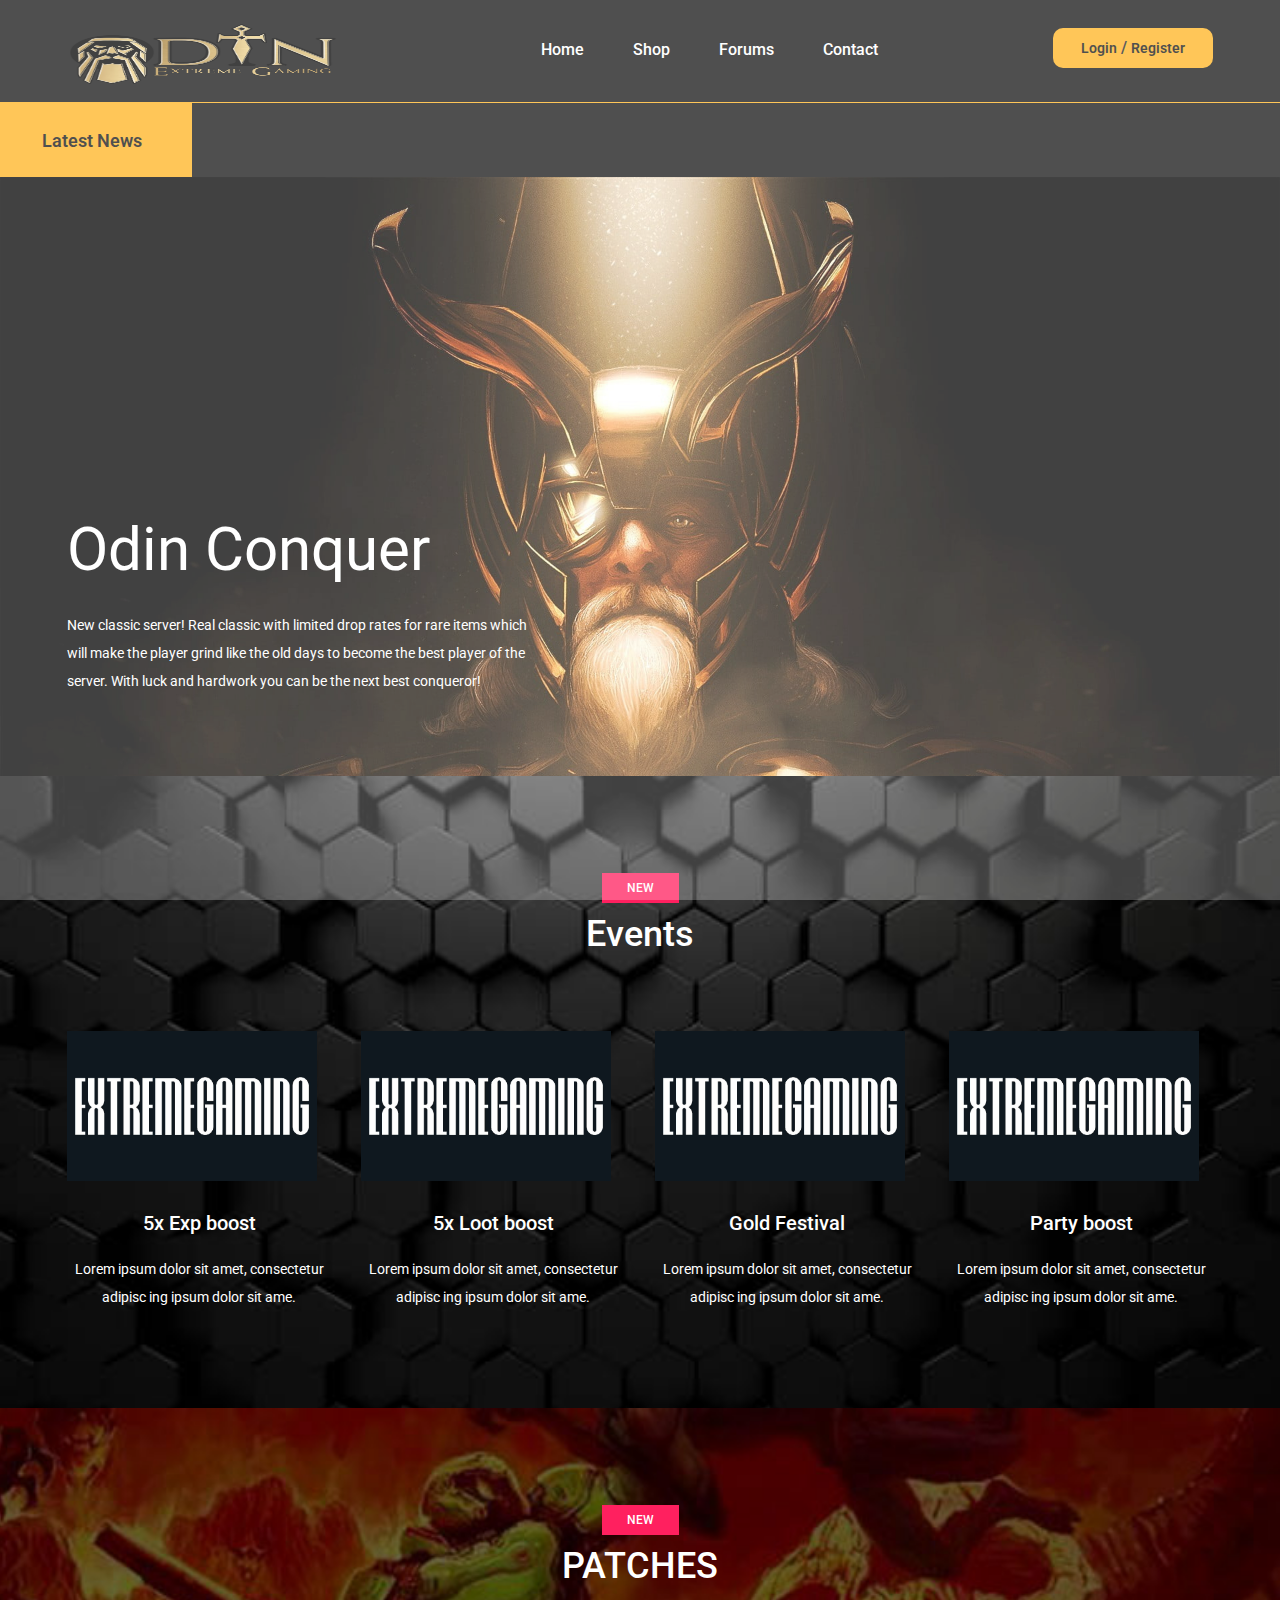
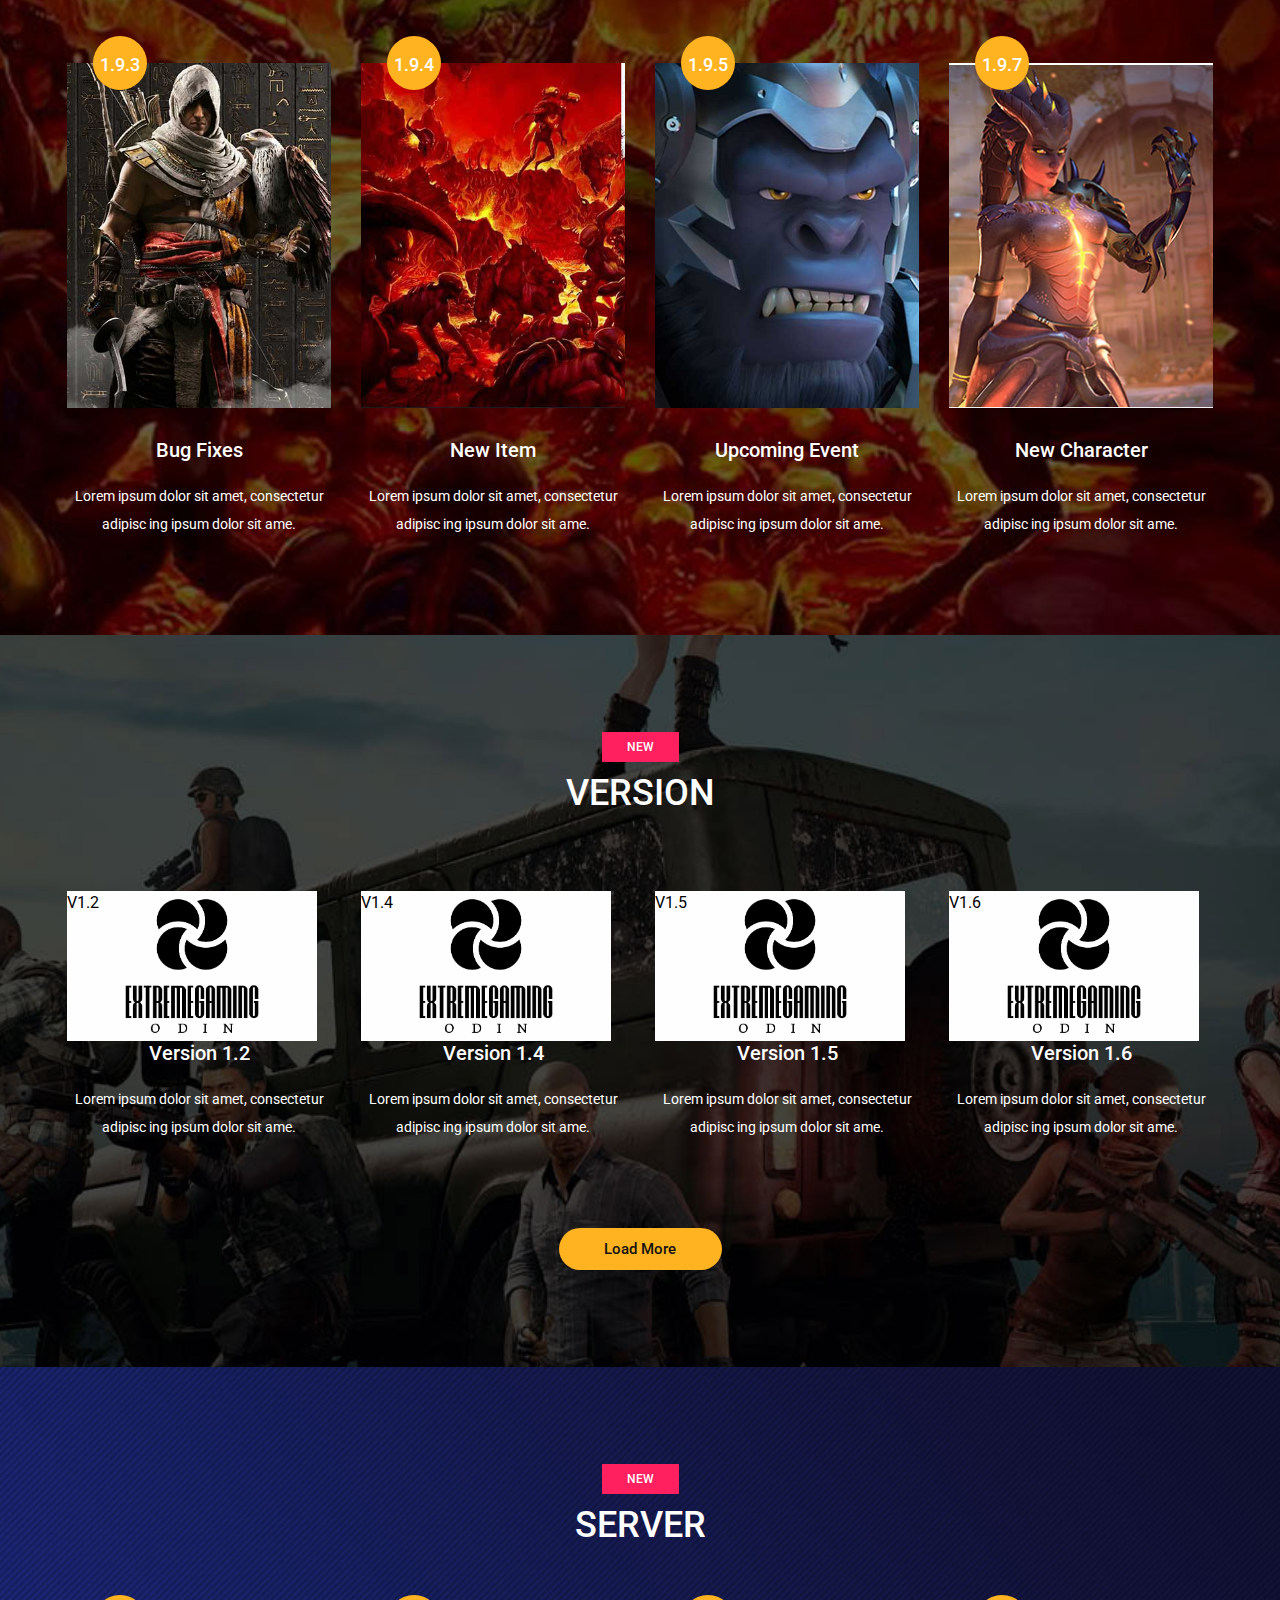
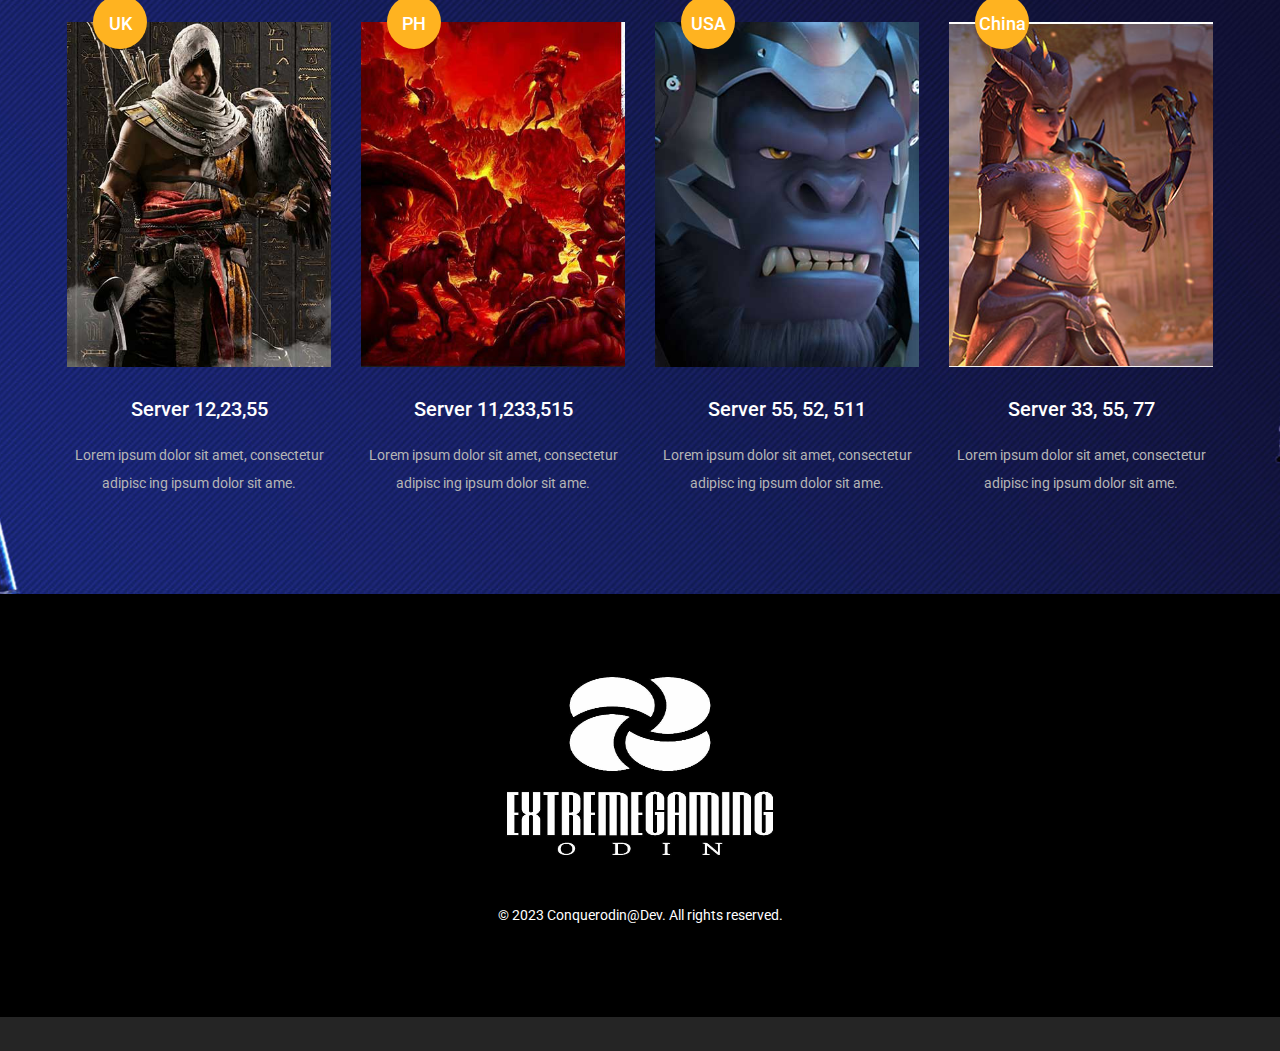
<file: game/index.html>
<!DOCTYPE html>
<html lang="zxx">
<head>
	<title>Preview</title>
	<meta charset="UTF-8">
	<meta name="viewport" content="width=device-width, initial-scale=1.0">
	<!-- Favicon -->   
	<link href="icon/1.jpg" rel="shortcut icon"/>

	<!-- Google Fonts -->
	<link href="https://fonts.googleapis.com/css?family=Roboto:400,400i,500,500i,700,700i" rel="stylesheet">

	<!-- Stylesheets -->
		<link rel="stylesheet" href="css/bootstrap.min.css"/>
	<link rel="stylesheet" href="css/font-awesome.min.css"/>
	<link rel="stylesheet" href="css/owl.carousel.css"/>
	<link rel="stylesheet" href="css/style.css"/>
	<link rel="stylesheet" href="css/animate.css"/>




	<!--[if lt IE 9]>
	  <script src="https://oss.maxcdn.com/html5shiv/3.7.2/html5shiv.min.js"></script>
	  <script src="https://oss.maxcdn.com/respond/1.4.2/respond.min.js"></script>
	<![endif]-->

</head>
<body>
	<!-- Page Preloder -->
	<div id="preloder">
		<div class="loader"></div>
	</div>

	<!-- Header section -->
	<header class="header-section">
		<div class="container">
			<!-- logo -->
			<a class="site-logo" href="">
				<img src="img/logo.png" alt="" width="272" height="60">
			</a>
			<div class="user-panel">
				<a href="#">Login</a>  /  <a href="#">Register</a>
			</div>
			<!-- responsive -->
			<div class="nav-switch">
				<i class="fa fa-bars"></i>
			</div>
			<!-- site menu -->
			<nav class="main-menu" style="">
				<ul>
					<li><a href="#">Home</a></li>
					<li><a href="shop.html">Shop</a></li>
					<li><a href="#">Forums</a></li>
					<li><a href="#">Contact</a></li>
				</ul>
			</nav>
		</div>
	</header>
	<!-- Header section end -->


	<!-- Latest news section -->
	<div class="latest-news-section">
		<div class="ln-title">	Latest News</div>
		<div class="news-ticker">
			<div class="news-ticker-contant">
				<div class="nt-item"><span class="strategy">new</span>sample patch </div>
				<div class="nt-item"><span class="strategy">version</span>1.12.1212 </div>
				<div class="nt-item"><span class="strategy">announcement</span>asa</div>
			</div>
		</div>
	</div>
	<!-- Latest news section end -->


	<!-- Page info section -->
	<section class="page-info-section set-bg" data-setbg="image/top_img.jpg">
		<div class="pi-content">
			<div class="container">
				<div class="row">
					<div class="col-xl-5 col-lg-6 text-white">
						<h2>Odin Conquer</h2>
						<p>New classic server! Real classic with limited drop rates for rare items which will make the player grind like the old days to become the best player of the server. 
										With luck and hardwork you can be the next best conqueror!</p>
					</div>
				</div>
			</div>
		</div>
	</section>
	<!-- Page info section -->

	<!-- Feature section -->
	<section class="feature-section spad set-bg " data-setbg="image/2nd.jpg" >
		<div class="container">
		<div class="section-title text-white">
				<div class="cata new">new</div>
				<h2>Events</h2>
			</div>
			<div class="row text-white">
				<div class="col-lg-3 col-md-6">
					<div class="review-item">
						<div class="review-cover set-bg" data-setbg="image/event/1.jpg" style="width: 250px; height: 150px;">
					
						</div>

						<div class="review-text">
							<h5>5x Exp boost</h5>
							<p>Lorem ipsum dolor sit amet, consectetur adipisc ing ipsum dolor sit ame.</p>
						</div>
					</div>
				</div>
				<div class="col-lg-3 col-md-6">
					<div class="review-item">
						<div class="review-cover set-bg" data-setbg="image/event/1.jpg" style="width: 250px; height: 150px;">
					
						</div>
						<div class="review-text">
							<h5>5x Loot boost</h5>
							<p>Lorem ipsum dolor sit amet, consectetur adipisc ing ipsum dolor sit ame.</p>
						</div>
					</div>
				</div>
				<div class="col-lg-3 col-md-6">
					<div class="review-item">
						<div class="review-cover set-bg" data-setbg="image/event/1.jpg" style="width: 250px; height: 150px;">
					
						</div>
						<div class="review-text">
							<h5>Gold Festival</h5>
							<p>Lorem ipsum dolor sit amet, consectetur adipisc ing ipsum dolor sit ame.</p>
						</div>
					</div>
				</div>
				<div class="col-lg-3 col-md-6">
					<div class="review-item">
						<div class="review-cover set-bg" data-setbg="image/event/1.jpg" style="width: 250px; height: 150px;">
					
						</div>
						<div class="review-text">
							<h5>Party boost</h5>
							<p>Lorem ipsum dolor sit amet, consectetur adipisc ing ipsum dolor sit ame.</p>
						</div>
					</div>
				</div>
			</div>
		</div>
	</section>
	<!-- Feature section end -->

	<!-- Review section -->
	<section class="review-section spad set-bg" data-setbg="img/page-top-bg/4.jpg">
		<div class="container text-white">
			<div class="section-title ">
				<div class="cata new">new</div>
				<h2>PATCHES</h2>
			</div>
			<div class="row text-white">
				<div class="col-lg-3 col-md-6">
					<div class="review-item">
						<div class="review-cover set-bg" data-setbg="image/patch/1.jpg">
							<div class="score yellow">1.9.3</div>
						</div>
						<div class="review-text">
							<h5>Bug Fixes</h5>
							<p>Lorem ipsum dolor sit amet, consectetur adipisc ing ipsum dolor sit ame.</p>
						</div>
					</div>
				</div>
				<div class="col-lg-3 col-md-6">
					<div class="review-item">
						<div class="review-cover set-bg" data-setbg="image/patch/2.jpg">
							<div class="score yellow">1.9.4</div>
						</div>
						<div class="review-text">
							<h5>New Item</h5>
							<p>Lorem ipsum dolor sit amet, consectetur adipisc ing ipsum dolor sit ame.</p>
						</div>
					</div>
				</div>
				<div class="col-lg-3 col-md-6">
					<div class="review-item">
						<div class="review-cover set-bg" data-setbg="image/patch/3.jpg">
							<div class="score yellow">1.9.5</div>
						</div>
						<div class="review-text">
							<h5>Upcoming Event</h5>
							<p>Lorem ipsum dolor sit amet, consectetur adipisc ing ipsum dolor sit ame.</p>
						</div>
					</div>
				</div>
				<div class="col-lg-3 col-md-6">
					<div class="review-item">
						<div class="review-cover set-bg" data-setbg="image/patch/5.jpg">
							<div class="score yellow">1.9.7</div>
						</div>
						<div class="review-text">
							<h5>New Character</h5>
							<p>Lorem ipsum dolor sit amet, consectetur adipisc ing ipsum dolor sit ame.</p>
						</div>
					</div>
				</div>
			</div>
		</div>
	</section>
	<!-- Review section end -->

	<!-- Page section -->
	<section class="page-section review-page spad set-bg" data-setbg="img/page-top-bg/1.jpg">
		<div class="container text-white">
		<div class="section-title">
				<div class="cata new">new</div>
				<h2>VERSION</h2>
			</div>
			<div class="row text-white">
				<div class="col-lg-3 col-md-6">
					<div class="review-item">
						<div class="review-cover1 set-bg" data-setbg="image/version/2.jpg">
							<div class="score yellow black">V1.2</div>
						</div>
						<div class="review-text">
							<h5>Version 1.2</h5>
							<p>Lorem ipsum dolor sit amet, consectetur adipisc ing ipsum dolor sit ame.</p>
						</div>
					</div>
				</div>
				<div class="col-lg-3 col-md-6">
					<div class="review-item">
						<div class="review-cover1 set-bg" data-setbg="image/version/2.jpg">
							<div class="score yellow black">V1.4</div>
						</div>
						<div class="review-text">
							<h5>Version 1.4</h5>
							<p>Lorem ipsum dolor sit amet, consectetur adipisc ing ipsum dolor sit ame.</p>
						</div>
					</div>
				</div>
				<div class="col-lg-3 col-md-6">
					<div class="review-item">
						<div class="review-cover1 set-bg" data-setbg="image/version/2.jpg">
							<div class="score yellow black">V1.5</div>
						</div>
						<div class="review-text">
							<h5>Version 1.5</h5>
							<p>Lorem ipsum dolor sit amet, consectetur adipisc ing ipsum dolor sit ame.</p>
						</div>
					</div>
				</div>
				<div class="col-lg-3 col-md-6">
					<div class="review-item">
						<div class="review-cover1 set-bg" data-setbg="image/version/2.jpg">
							<div class="score yellow black">V1.6</div>
						</div>
						<div class="review-text">
							<h5>Version 1.6</h5>
							<p>Lorem ipsum dolor sit amet, consectetur adipisc ing ipsum dolor sit ame.</p>
						</div>
					</div>
				</div>
			</div>
			<div class="text-center pt-4">
				<button class="site-btn btn-sm">Load More</button>
			</div>
		</div>
	</section>
	<!-- Page section end -->


	<!-- Review section -->
	<section class="review-section review-dark spad set-bg" data-setbg="img/review-bg-2.jpg">
		<div class="container">
			<div class="section-title text-white">
				<div class="cata new">new</div>
				<h2>SERVER</h2>
			</div>
			<div class="row text-white">
				<div class="col-lg-3 col-md-6">
					<div class="review-item">
						<div class="review-cover set-bg" data-setbg="image/patch/1.jpg">
							<div class="score yellow">UK</div>
						</div>
						<div class="review-text">
							<h5>Server 12,23,55</h5>
							<p>Lorem ipsum dolor sit amet, consectetur adipisc ing ipsum dolor sit ame.</p>
						</div>
					</div>
				</div>
				<div class="col-lg-3 col-md-6">
					<div class="review-item">
						<div class="review-cover set-bg" data-setbg="image/patch/2.jpg">
							<div class="score yellow">PH</div>
						</div>
						<div class="review-text">
							<h5>Server 11,233,515</h5>
							<p>Lorem ipsum dolor sit amet, consectetur adipisc ing ipsum dolor sit ame.</p>
						</div>
					</div>
				</div>
				<div class="col-lg-3 col-md-6">
					<div class="review-item">
						<div class="review-cover set-bg" data-setbg="image/patch/3.jpg">
							<div class="score yellow">USA</div>
						</div>
						<div class="review-text">
							<h5>Server 55, 52, 511</h5>
							<p>Lorem ipsum dolor sit amet, consectetur adipisc ing ipsum dolor sit ame.</p>
						</div>
					</div>
				</div>
				<div class="col-lg-3 col-md-6">
					<div class="review-item">
						<div class="review-cover set-bg" data-setbg="image/patch/5.jpg">
							<div class="score yellow">China</div>
						</div>
						<div class="review-text">
							<h5>Server 33, 55, 77</h5>
							<p>Lorem ipsum dolor sit amet, consectetur adipisc ing ipsum dolor sit ame.</p>
						</div>
					</div>
				</div>
			</div>
		</div>
	</section>
	<!-- Review section end -->


	<!-- Footer top section -->
	<center>
	<section class="footer-top-section" style="background: black">
		<div class="container">
			
			
					<div class="footer-logo text-white">
						<img src="image/footer.jpg" alt="" width="500px" height="200px">
						<p>© 2023 Conquerodin@Dev. All rights reserved.</p>
					</div>
				
		</div>
	</section>
	</center>
	<!-- Footer top section end -->

	  <div id="arrow-up-button" onclick="scrollToTop()" style="">
        <span>&#8593;</span>
    </div>
	<!-- Footer section -->
	<footer class="footer-section">
		<div class="container">
			
		</div>
	</footer>
	<!-- Footer section end -->


	<!--====== Javascripts & Jquery ======-->
	<script src="js/jquery-3.2.1.min.js"></script>
	<script src="js/bootstrap.min.js"></script>
	<script src="js/owl.carousel.min.js"></script>
	<script src="js/jquery.marquee.min.js"></script>
	<script src="js/main.js"></script>
    </body>
</html>
<script>
window.onscroll = function() {
    scrollFunction();
};

function scrollFunction() {
    const arrowUpButton = document.getElementById("arrow-up-button");
    if (document.body.scrollTop > 20 || document.documentElement.scrollTop > 20) {
        arrowUpButton.style.display = "block";
    } else {
        arrowUpButton.style.display = "none";
    }
}

function scrollToTop() {
    // Smooth scroll to the top of the page
    window.scrollTo({
        top: 0,
        behavior: "smooth"
    });
}


</script>
</file>
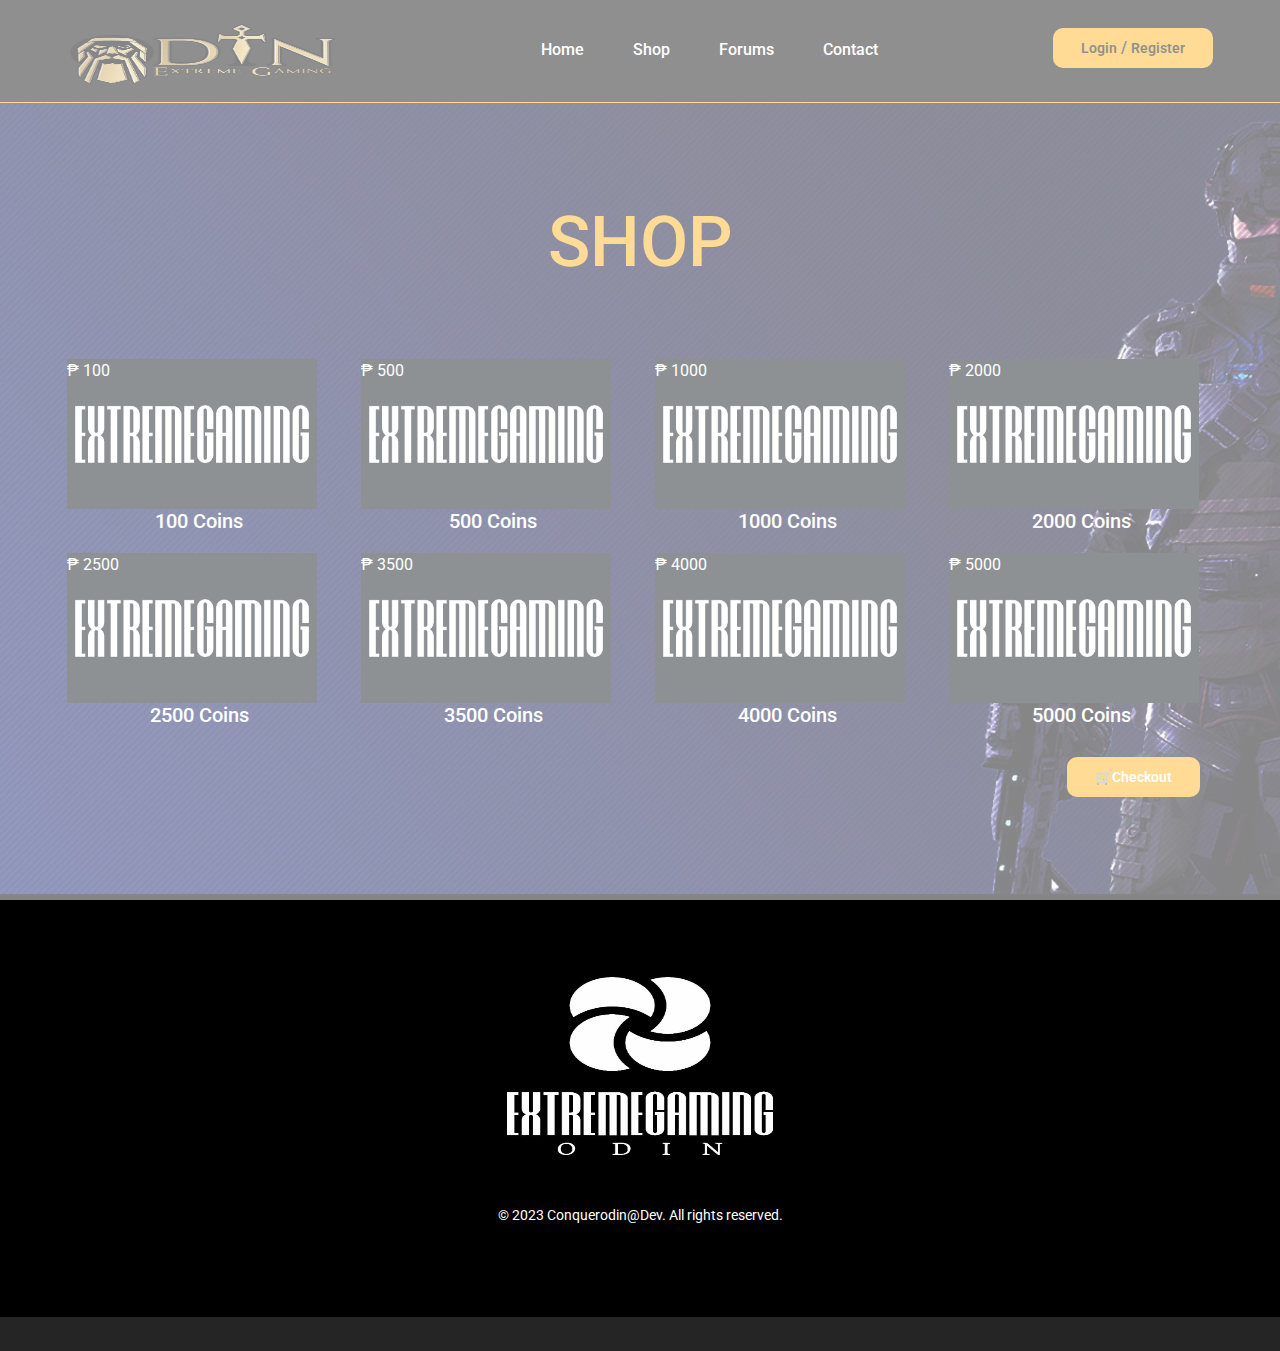
<file: game/shop.html>
<!DOCTYPE html>
<html lang="zxx">
<head>
	<title>Preview</title>
	<meta charset="UTF-8">
	<meta name="viewport" content="width=device-width, initial-scale=1.0">
	<!-- Favicon -->   
	<link href="icon/1.jpg" rel="shortcut icon"/>

	<!-- Google Fonts -->
	<link href="https://fonts.googleapis.com/css?family=Roboto:400,400i,500,500i,700,700i" rel="stylesheet">

	<!-- Stylesheets -->
		<link rel="stylesheet" href="css/bootstrap.min.css"/>
	<link rel="stylesheet" href="css/font-awesome.min.css"/>
	<link rel="stylesheet" href="css/owl.carousel.css"/>
	<link rel="stylesheet" href="css/style.css"/>
	<link rel="stylesheet" href="css/animate.css"/>




	<!--[if lt IE 9]>
	  <script src="https://oss.maxcdn.com/html5shiv/3.7.2/html5shiv.min.js"></script>
	  <script src="https://oss.maxcdn.com/respond/1.4.2/respond.min.js"></script>
	<![endif]-->

</head>
<body>
	<!-- Page Preloder -->
	<div id="preloder">
		<div class="loader"></div>
	</div>

	<!-- Header section -->
	<header class="header-section">
		<div class="container">
			<!-- logo -->
			<a class="site-logo" href="">
				<img src="img/logo.png" alt="" width="272" height="60">
			</a>
			<div class="user-panel">
				<a href="#">Login</a>  /  <a href="#">Register</a>
			</div>
			<!-- responsive -->
			<div class="nav-switch">
				<i class="fa fa-bars"></i>
			</div>
			<!-- site menu -->
			<nav class="main-menu" style="">
				<ul>
					<li><a href="index.html">Home</a></li>
					<li><a href="#">Shop</a></li>
					<li><a href="#">Forums</a></li>
					<li><a href="#">Contact</a></li>
				</ul>
			</nav>
		</div>
	</header>
	<!-- Header section end -->




	<!-- Review section -->
	<section class="review-section spad set-bg" data-setbg="img/review-bg-2.jpg">
		<div class="container text-white">
			<div class="section-title ">
			
				<h1 style="color:  #ffb320;">SHOP</h1>
			</div>
			<div class="row text-white">
				<div class="col-lg-3 col-md-6">
					<div class="review-item">
						<div class="review-cover1 set-bg" data-setbg="image/event/1.jpg" style="width: 250px; height: 150px;">
							<div class="score yellow">&#x20B1; 100</div>
						</div>
						<div class="review-text">
							<h5>100 Coins</h5>
							
						</div>
					</div>
				</div>
				<div class="col-lg-3 col-md-6">
					<div class="review-item">
						<div class="review-cover1 set-bg" data-setbg="image/event/1.jpg" style="width: 250px; height: 150px;">
							<div class="score yellow">&#x20B1; 500</div>
						</div>
						<div class="review-text">
							<h5>500 Coins</h5>
							
						</div>
					</div>
				</div>
				<div class="col-lg-3 col-md-6">
					<div class="review-item">
						<div class="review-cover1 set-bg" data-setbg="image/event/1.jpg" style="width: 250px; height: 150px;">
							<div class="score yellow">&#x20B1; 1000</div>
						</div>
						<div class="review-text">
							<h5>1000 Coins</h5>
							
						</div>
					</div>
				</div>
				<div class="col-lg-3 col-md-6">
					<div class="review-item">
						<div class="review-cover1 set-bg" data-setbg="image/event/1.jpg" style="width: 250px; height: 150px;">
							<div class="score yellow">&#x20B1; 2000</div>
						</div>
						<div class="review-text">
							<h5>2000 Coins</h5>
							
						</div>
					</div>
				</div>
			</div>
			<div class="row text-white">
				<div class="col-lg-3 col-md-6">
					<div class="review-item">
						<div class="review-cover1 set-bg" data-setbg="image/event/1.jpg" style="width: 250px; height: 150px;">
							<div class="score yellow">&#x20B1; 2500</div>
						</div>
						<div class="review-text">
							<h5>2500 Coins</h5>
							
						</div>
					</div>
				</div>
				<div class="col-lg-3 col-md-6">
					<div class="review-item">
						<div class="review-cover1 set-bg" data-setbg="image/event/1.jpg" style="width: 250px; height: 150px;">
							<div class="score yellow">&#x20B1; 3500</div>
						</div>
						<div class="review-text">
							<h5>3500 Coins</h5>
							
						</div>
					</div>
				</div>
				<div class="col-lg-3 col-md-6">
					<div class="review-item">
						<div class="review-cover1 set-bg" data-setbg="image/event/1.jpg" style="width: 250px; height: 150px;">
							<div class="score yellow">&#x20B1; 4000</div>
						</div>
						<div class="review-text">
							<h5>4000 Coins</h5>
							
						</div>
					</div>
				</div>
				<div class="col-lg-3 col-md-6">
					<div class="review-item">
						<div class="review-cover1 set-bg" data-setbg="image/event/1.jpg" style="width: 250px; height: 150px;">
							<div class="score yellow">&#x20B1; 5000</div>
						</div>
						<div class="review-text">
							<h5>5000 Coins</h5>
							
						</div>
					</div>
				</div>
			</div>
			<!-- Payment -->
			<div class="row text-white">
			<div class="col-lg-12 col-md-7">
				<div class="user-panel" style="margin-right: 13px">
				<a  id="Checkoutbtn"><span class="cart-icon">🛒</span>Checkout</a>
			</div>
			</div>
			</div>
		</div>
	</section>
	<!-- Review section end -->
 <!-- Modal -->
    <div class="modal" id="Checkout">
        <div class="modal-dialog">
            <div class="modal-content">
                <div class="modal-header">
                    <h4 class="modal-title">Checkout</h4>
                    <button type="button" class="close" data-dismiss="modal">&times;</button>
                </div>
                <div class="modal-body" style="text-align: center;"><center>
				<section class="review-section spad set-bg">
    <div class="container text-black">
	<div class="row mb-4">
	<div class="col-lg col-md-6">
	<h4> Select Payment method</h4>
	</div>
	</div>
        <div class="row text-black">
            <div class="col-lg col-md-6">
                <div class="review-item">
                   <img src="image/payment/gcash.png" alt="" style="width: 500px; height: 50%;">
                    <div class="review-text">
                        <h5>Gcash</h5>
                    </div>
                </div>
            </div>
            <div class="col-lg col-md-6">
                <div class="review-item">
                    <img src="image/payment/paypal.png" alt="" style="width: 500px; height: 50%;">

                    <div class="review-text">
                        <h5>Paypal</h5>
                    </div>
                </div>
            </div>
        </div>
    </div>
</section>
</center>
                </div>
                <div class="modal-footer">
                    <button type="button" class="Checkoutbtn" data-dismiss="modal">Close</button>
                </div>
            </div>
        </div>
    </div>


	<!-- Footer top section -->
	<center>
	<section class="footer-top-section" style="background: black">
		<div class="container">
			
			
					<div class="footer-logo text-white">
						<img src="image/footer.jpg" alt="" width="500px" height="200px">
						<p>© 2023 Conquerodin@Dev. All rights reserved.</p>
					</div>
				
		</div>
	</section>
	</center>
	<!-- Footer top section end -->

	  <div id="arrow-up-button" onclick="scrollToTop()" style="">
        <span>&#8593;</span>
    </div>
	<!-- Footer section -->
	<footer class="footer-section">
		<div class="container">
			
		</div>
	</footer>
	<!-- Footer section end -->


	<!--====== Javascripts & Jquery ======-->
	<script src="js/jquery-3.2.1.min.js"></script>
	<script src="js/bootstrap.min.js"></script>
	<script src="js/owl.carousel.min.js"></script>
	<script src="js/jquery.marquee.min.js"></script>
	<script src="js/main.js"></script>
    </body>
</html>
 <script>
        // Open the modal when the checkout link is clicked
        const checkoutLink = document.getElementById('Checkoutbtn');
        checkoutLink.addEventListener('click', function() {
            $('#Checkout').modal('show');
        });
    </script>
<script>
window.onscroll = function() {
    scrollFunction();
};

function scrollFunction() {
    const arrowUpButton = document.getElementById("arrow-up-button");
    if (document.body.scrollTop > 20 || document.documentElement.scrollTop > 20) {
        arrowUpButton.style.display = "block";
    } else {
        arrowUpButton.style.display = "none";
    }
}

function scrollToTop() {
    // Smooth scroll to the top of the page
    window.scrollTo({
        top: 0,
        behavior: "smooth"
    });
}


</script>
</file>
<file: game/css/style.css>
/* =================================
------------------------------------
  Game Warrior Template
  Version: 1.0
 ------------------------------------ 
 ====================================*/

/*---------------------------*/
/* Template default CSS
/*---------------------------*/

html,
body {
	height: 100%;
	font-family: 'Roboto', sans-serif;
	-webkit-font-smoothing: antialiased;
	font-smoothing: antialiased;
}

h1,
h2,
h3,
h4,
h5,
h6 {
	margin: 0;
	font-weight: 500;
	color: #131313;
}

h1 {
	font-size: 70px;
}

h2 {
	font-size: 36px;
}

h3 {
	font-size: 30px;
}

h4 {
	font-size: 24px;
}

h5 {
	font-size: 20px;
}

h6 {
	font-size: 16px;
}

p {
	font-size: 14px;
	color: #878787;
	line-height: 2;
}

img {
	max-width: 100%;
}

input:focus,
select:focus,
button:focus,
textarea:focus {
	outline: none;
}

a:hover,
a:focus {
	text-decoration: none;
	outline: none;
}

ul,
ol {
	padding: 0;
	margin: 0;
}

/*---------------------
  Helper CSS
-----------------------*/
.black{
	color: black !important;
}
.section-title {
	text-align: center;
	margin-bottom: 75px;
}

.section-title h2 {
	padding-top: 10px;
	font-size: 36px;
}

.set-bg {
	background-repeat: no-repeat;
	background-size: cover;
	background-position: top center;
}

.spad {
	padding-top: 97px;
	padding-bottom: 97px;
}

.text-white h1,
.text-white h2,
.text-white h3,
.text-white h4,
.text-white h5,
.text-white h6,
.text-white p,
.text-white span,
.text-white li,
.text-white a {
	color: #fff;
}

.rating i {
	color: #fbb710;
}

.rating .is-fade {
	color: #e0e3e4;
}

/*---------------------
  Commom elements
-----------------------*/

/* buttons */
.site-btn {
	display: inline-block;
	text-align: center;
	font-size: 15px;
	color: #131313;
	padding: 16px 30px;
	min-width: 153px;
	border-radius: 50px;
	font-weight: 500;
	border: none;
	background: #ffb320;
	cursor: pointer;
}

.site-btn.btn-sm {
	padding: 10px 30px;
	min-width: 163px;
}

.site-btn:hover {
	color: #131313;
}

.cata {
	display: inline-block;
	text-transform: uppercase;
	font-size: 12px;
	font-weight: 500;
	color: #fff;
	padding: 6px 25px;
}

.cata.new {
	background: #ff205f;
}

.cata.strategy {
	background: #4eae60;
}

.cata.racing {
	background: #694eae;
}

.cata.adventure {
	background: #40abf5;
}

/* Preloder */
#preloder {
	position: fixed;
	width: 100%;
	height: 100%;
	top: 0;
	left: 0;
	z-index: 999999;
	background: #fff;
}

.loader {
	width: 40px;
	height: 40px;
	position: absolute;
	top: 50%;
	left: 50%;
	margin-top: -13px;
	margin-left: -13px;
	border-radius: 60px;
	animation: loader 0.8s linear infinite;
	-webkit-animation: loader 0.8s linear infinite;
}

@keyframes loader {
	0% {
		-webkit-transform: rotate(0deg);
		transform: rotate(0deg);
		border: 4px solid #f44336;
		border-left-color: transparent;
	}
	50% {
		-webkit-transform: rotate(180deg);
		transform: rotate(180deg);
		border: 4px solid #673ab7;
		border-left-color: transparent;
	}
	100% {
		-webkit-transform: rotate(360deg);
		transform: rotate(360deg);
		border: 4px solid #f44336;
		border-left-color: transparent;
	}
}

@-webkit-keyframes loader {
	0% {
		-webkit-transform: rotate(0deg);
		border: 4px solid #f44336;
		border-left-color: transparent;
	}
	50% {
		-webkit-transform: rotate(180deg);
		border: 4px solid #673ab7;
		border-left-color: transparent;
	}
	100% {
		-webkit-transform: rotate(360deg);
		border: 4px solid #f44336;
		border-left-color: transparent;
	}
}

/*------------------
  Header section
---------------------*/

.header-section {
	background: #131313;
	clear: both;
	overflow: hidden;
	padding: 18px 0;
	border-bottom: 1px solid #ffb320;
}

.site-logo {
	display: inline-block;
	float: left;
	padding-top: 6px;
}

.user-panel {
	float: right;
	font-weight: 600;
	margin-top: 10px;
	background: #ffb320;
	padding: 8px 28px;
	border-radius: 10px;
}
.Checkoutbtn{
	background: #ffb320;
	color: black;
}
.user-panel a {
	font-size: 14px;
	color: #131313;
}

.main-menu {
	float: right;
	margin-right: 170px;
	margin-top: 10px;
}

.main-menu ul {
	list-style: none;
}

.main-menu ul li {
	display: inline;
}

.main-menu ul li a {
	display: inline-block;
	font-size: 16px;
	color: #fff;
	margin-left: 35px;
	font-weight: 500;
	padding: 10px 5px;
}

.main-menu ul li a:hover {
	color: #ffb320;
}

.header-btn {
	float: right;
	margin-right: 0;
}

.nav-switch {
	display: none;
}



/*---------------------
  Latest News section
-----------------------*/

.latest-news-section {
	overflow: hidden;
	display: block;
	clear: both;
	background: #131313;
	padding: 24px 0;
	position: relative;
}

.ln-title {
	position: absolute;
	height: 100%;
	width: 15%;
	left: 0;
	top: 0;
	text-align: right;
	padding-top: 24px;
	padding-right: 50px;
	font-size: 18px;
	font-weight: 600;
	color: #131313;
	background: #ffb320;
	z-index: 1;
}

.news-ticker {
	width: auto;
	float: right;
	overflow: hidden;
	display: inline-block;
}

.news-ticker-contant .nt-item {
	margin-right: 35px;
	color: #fff;
	display: inline-block;
}

.news-ticker-contant .nt-item span {
	margin-right: 10px;
	display: inline-block;
	text-transform: uppercase;
	font-size: 12px;
	font-weight: 500;
	color: #fff;
	padding: 4px 15px;
}

.news-ticker-contant .nt-item span.new {
	background: #ff205f;
}

.news-ticker-contant .nt-item span.strategy {
	background: #4eae60;
}

.news-ticker-contant .nt-item span.racing {
	background: #694eae;
}

/*------------------
  Feature Section
---------------------*/

.feature-item {
	height: 415px;
	position: relative;
}

.feature-item:after {
	position: absolute;
	content: "";
	width: 100%;
	height: 100%;
	left: 0;
	top: 0;
	background: #000;
	opacity: .65;
}

.feature-item .cata {
	position: relative;
	margin-top: 28px;
	margin-left: 29px;
	z-index: 3;
}

.feature-item .fi-content {
	position: absolute;
	width: 100%;
	left: 0;
	bottom: 0;
	padding: 0 26px 24px;
	z-index: 2;
}

.feature-item .fi-content h5 {
	margin-bottom: 18px;
}

.feature-item .fi-content .fi-comment {
	font-size: 12px;
	opacity: .54;
}



/*----------------------
  Review Section
------------------------*/

.review-section {
	background-position: right top;
}

.review-item .review-cover {
	position: relative;
	margin-bottom: 30px;
	height: 345px;
}
.review-cover1{
	width: 250px !important; height: 150px !important;
}
.review-item .review-cover .score {
	position: absolute;
	width: 54px;
	height: 54px;
	top: -27px;
	left: 26px;
	padding-top: 15px;
	font-size: 18px;
	font-weight: 500;
	color: #fff;
	text-align: center;
	border-radius: 50%;
	z-index: 1;
}

.review-item .review-cover .score.yellow {
	background: #ffb320;
}

.review-item .review-cover .score.purple {
	background: #694eae;
}

.review-item .review-cover .score.pink {
	background: #ff20ae;
}

.review-item .review-cover .score.green {
	background: #4eae60;
}

.review-item .review-text {
	text-align: center;
}

.review-item .review-text h5 {
	margin-bottom: 20px;
}

.review-item .review-text p {
	margin-bottom: 0;
}

.review-item .rating {
	margin-bottom: 20px;
}

.review-item .rating i {
	font-size: 12px;
}

/*----------------------
  Footer top Section
------------------------*/

.footer-top-section {
	background-image: url("../img/pattern.png");
	background-repeat: repeat;
	padding: 72px 0;
}

.footer-top-section .container {
	position: relative;
}

.footer-top-bg {
	position: absolute;
	left: -30px;
	bottom: -85px;
	z-index: 2;
}

.footer-logo img {
	margin-bottom: 35px;
}

.footer-widget {
	padding: 40px 30px 7px;
	background: #252525;
	border: 1px solid #4a4a4a;
}

.footer-widget .fw-title {
	color: #fff;
	margin-bottom: 40px;
}

.latest-blog .lb-item {
	margin-bottom: 23px;
	overflow: hidden;
}

.latest-blog .lb-item .lb-thumb {
	width: 97px;
	height: 97px;
	float: left;
}

.latest-blog .lb-item .lb-content {
	padding-left: 110px;
}

.latest-blog .lb-item .lb-content .lb-date {
	font-size: 12px;
	color: #ffb320;
	margin-bottom: 8px;
}

.latest-blog .lb-item .lb-content p {
	font-size: 12px;
	margin-bottom: 5px;
	color: #d3d3d3;
}

.latest-blog .lb-item .lb-content .lb-author {
	font-size: 12px;
	color: #d3d3d3;
	opacity: 0.45;
}

.top-comment {
	overflow: hidden;
}

.top-comment .tc-item {
	margin-bottom: 23px;
	overflow: hidden;
}

.top-comment .tc-item .tc-thumb {
	width: 63px;
	height: 63px;
	border-radius: 50%;
	float: left;
}

.top-comment .tc-item .tc-content {
	padding-left: 100px;
}

.top-comment .tc-item .tc-content p {
	font-size: 12px;
	color: #d3d3d3;
	margin-bottom: 5px;
}

.top-comment .tc-item .tc-content p a {
	color: #ff205f;
}

.top-comment .tc-item .tc-content p span {
	color: #7a7a7a;
}

.top-comment .tc-item .tc-content .tc-date {
	font-size: 12px;
	color: #ffb320;
}

/*----------------------
  Footer Section
------------------------*/

.footer-section {
	padding: 18px 0 16px;
	overflow: hidden;
	background: #252525;
}

.footer-menu {
	list-style: none;
	float: right;
}

.footer-menu li {
	display: inline;
}

.footer-menu li a {
	display: inline-block;
	font-size: 14px;
	font-weight: 500;
	color: #aeaeae;
	margin-left: 30px;
}

.copyright {
	float: left;
	margin-bottom: 0;
	font-weight: 500;
	color: #aeaeae;
}

/*------------------
  Other Pages
--------------------
====================*/

.page-info-section {
	height: 599px;
	position: relative;
}

.page-info-section .pi-content {
	position: absolute;
	width: 100%;
	bottom: 65px;
	left: 0;
	z-index: 2;
}

.page-info-section .pi-content h2 {
	font-size: 60px;
	margin-bottom: 25px;
	font-weight: 400;
}

.site-pagination {
	padding-top: 50px;
}

.site-pagination a,
.site-pagination span {
	width: 33px;
	height: 33px;
	font-size: 14px;
	font-weight: 500;
	padding-top: 7px;
	text-align: center;
	display: inline-block;
	border-radius: 50%;
	color: #131313;
	margin-right: 10px;
}

.site-pagination .active {
	background: #ffb320;
}

.site-pagination.sp-style-2 a,
.site-pagination.sp-style-2 span {
	background: #e5e5e5;
}

.site-pagination.sp-style-2 .active {
	background: #ffb320;
}

.widget-item {
	margin-bottom: 73px;
}

.widget-item:last-child {
	margin-bottom: 0;
}

.widget-item .widget-title {
	margin-bottom: 40px;
}

.widget-item .latest-blog .lb-item .lb-content p,
.widget-item .top-comment .tc-item .tc-content p {
	color: #131313;
}

.widget-item .latest-blog .lb-item .lb-content .lb-author {
	color: #737373;
}

.widget-item .top-comment .tc-item .tc-content {
	padding-right: 20px;
}

.widget-item .review-item {
	background: #eff2f5;
}

.widget-item .review-item .review-text {
	padding: 0 35px 20px;
}

.search-widget {
	position: relative;
}

.search-widget input {
	width: 100%;
	height: 41px;
	border: 1px solid #d6dee7;
	padding-left: 22px;
	padding-right: 45px;
	font-size: 12px;
}

.search-widget button {
	position: absolute;
	right: 0;
	top: 0;
	height: 100%;
	background: none;
	border: none;
	padding-right: 15px;
	color: #878787;
	cursor: pointer;
}

/*-----------------
  Categories page
--------------------*/

.recent-game-page .recent-game-item {
	margin-bottom: 42px;
}

/*-----------------
  Single blog page
--------------------*/

.single-blog-page .blog-thumb {
	height: 424px;
	padding-top: 24px;
	padding-left: 29px;
	margin-bottom: 40px;
	position: relative;
}

.single-blog-page .blog-thumb .rgi-extra {
	position: absolute;
	right: 0;
	bottom: 0;
	width: 70px;
}

.single-blog-page .blog-thumb .rgi-extra .rgi-star,
.single-blog-page .blog-thumb .rgi-extra .rgi-heart {
	height: 35px;
	width: 35px;
	float: left;
	display: block;
	padding: 6px 8px 0;
}

.single-blog-page .blog-thumb .rgi-extra .rgi-star {
	background: #ffb320;
}

.single-blog-page .blog-thumb .rgi-extra .rgi-heart {
	background: #ff205f;
}

.single-blog-page .blog-content h3 {
	margin-bottom: 10px;
}

.single-blog-page .blog-content .meta-comment {
	display: block;
	font-size: 12px;
	color: #737373;
	margin-bottom: 25px;
}

.single-blog-page .blog-content p {
	margin-bottom: 25px;
}

.comment-warp {
	padding-top: 50px;
}

.comment-title {
	margin-bottom: 45px;
}

.comment-list {
	list-style: none;
}

.comment-list li {
	margin-bottom: 40px;
	overflow: hidden;
}

.comment-list .comment .comment-avator {
	width: 63px;
	height: 63px;
	border-radius: 50%;
	float: left;
}

.comment-list .comment .comment-content {
	padding-left: 100px;
}

.comment-list .comment .comment-content h5 {
	font-size: 12px;
	color: #131313;
	font-weight: 400;
	margin-bottom: 10px;
}

.comment-list .comment .comment-content h5 span {
	color: #ffb320;
	padding-left: 18px;
}

.comment-list .comment .comment-content p {
	font-size: 12px;
	margin-bottom: 5px;
}

.comment-list .comment .comment-content .reply {
	font-size: 12px;
	color: #ff1d55;
}

.comment-form-warp {
	padding-top: 30px;
}

.comment-form input[type=text],
.comment-form input[type=email],
.comment-form textarea {
	width: 100%;
	height: 41px;
	border: 1px solid #d6dee7;
	padding-left: 22px;
	padding-right: 45px;
	font-size: 12px;
	margin-bottom: 24px;
}

.comment-form textarea {
	height: 243px;
	padding-top: 15px;
	padding-bottom: 15px;
	margin-bottom: 38px;
}

/*-----------------
  Review page
--------------------*/

.review-page .review-item {
	margin-bottom: 63px;
}

.review-page .review-item .review-text h4 {
	margin-bottom: 10px;
}

.review-dark .review-item .review-text p {
	color: #b5b5b5;
}

.review-section.review-dark {
	background-position: center top;
}

/*-----------------
  Community page
--------------------*/

.community-page .site-pagination {
	padding-top: 62px;
}

.community-warp {
	max-width: 1367px;
	margin: 0 auto;
	background: rgba(0, 0, 0, 0.28);
}

.community-post-list {
	list-style: none;
}

.community-post-list li {
	padding: 33px 55px 65px;
	margin-bottom: 21px;
	overflow: hidden;
	border: 1px solid #878787;
	background: #1f2225;
}

.community-post-list .community-post .author-avator {
	width: 63px;
	height: 63px;
	border-radius: 50%;
	float: left;
}

.community-post-list .community-post .post-content {
	padding-left: 100px;
}

.community-post-list .community-post .post-content h5 {
	font-size: 16px;
	color: #ff205f;
	font-weight: 400;
	margin-bottom: 10px;
}

.community-post-list .community-post .post-content h5 span {
	color: #7a7a7a;
	padding-left: 18px;
}

.community-post-list .community-post .post-content p {
	color: #fff;
	margin-bottom: 5px;
}

.community-post-list .community-post .post-content .post-date {
	font-size: 12px;
	color: #ffb320;
	margin-bottom: 18px;
}

.community-post-list .attachment-file {
	padding-top: 60px;
	max-width: 435px;
}

.community-top-title {
	margin-bottom: 50px;
}

.community-filter {
	margin-bottom: 80px;
}

.community-filter label {
	font-size: 18px;
	color: #1f2225;
	font-weight: 500;
	padding-right: 10px;
}

.community-filter select {
	width: 201px;
	height: 42px;
	font-size: 14px;
	padding: 0 18px;
	color: #1f2225;
	font-weight: 500;
}

/*-----------------
  Contact page
--------------------*/

.map {
	height: 515px;
	background: #ddd;
	margin-bottom: 90px;
}

.contact-info-list {
	padding-top: 55px;
	padding-bottom: 20px;
	list-style: none;
}

.contact-info-list li {
	margin-bottom: 30px;
}

.contact-info-list .cf-left {
	width: 95px;
	float: left;
	font-size: 16px;
	font-weight: 700;
	color: #ffb320;
}

.contact-info-list .cf-right {
	color: #878787;
	font-size: 15px;
	padding-left: 100px;
}

.social-links a {
	color: #474747;
	font-size: 16px;
	margin-left: 10px;
	margin-right: 20px;
}

/*------------------
  Responsive
---------------------*/

@media (min-width: 1200px) {
	.container {
		max-width: 1176px;
	}
}

/* Medium screen : 992px. */

@media only screen and (min-width: 992px) and (max-width: 1199px) {
	.main-menu {
		margin-right: 90px;
	}
	.hero-slider .owl-dots {
		max-width: 930px;
	}
	.review-section {
		background-position: right 10% top;
	}
	.review-item .review-cover {
		height: 280px;
	}
	.latest-blog .lb-item .lb-thumb {
		width: 55px;
		height: 55px;
	}
	.latest-blog .lb-item .lb-content {
		padding-left: 67px;
	}
	.top-comment .tc-item .tc-content {
		padding-left: 95px;
	}
	.footer-top-bg {
		max-width: 370px;
	}
	.page-info-section .pi-content h2 {
		font-size: 50px;
	}
}

/* Tablet :768px. */

@media only screen and (min-width: 768px) and (max-width: 991px) {
	.site-logo {
		max-width: 130px;
	}
	.main-menu {
		margin-right: 25px;
	}
	.main-menu ul li a {
		margin-left: 15px;
	}
	.user-panel {
		padding: 8px 15px;
	}
	.hero-slider .hs-text h2 {
		font-size: 50px;
	}
	.hero-slider .owl-dots {
		max-width: 690px;
	}
	.recent-game-item {
		margin-bottom: 42px;
	}
	.tournament-item .ti-thumb {
		width: 100%;
		height: 230px;
		float: none;
	}
	.tournament-item .ti-text {
		padding-left: 0;
		padding-top: 20px;
	}
	.review-section {
		background-position: left top;
	}
	.review-item {
		margin-bottom: 63px;
	}
	.footer-logo {
		margin-bottom: 50px;
	}
	.latest-blog .lb-item .lb-thumb {
		width: 80px;
		height: 80px;
	}
	.latest-blog .lb-item .lb-content {
		padding-left: 95px;
	}
	.footer-top-bg {
		display: none;
	}
}

/* Large Mobile :480px. */
#arrow-up-button {
    display: none;
    position: fixed;
    bottom: 20px;
    right: 20px;
    width: 60px;
    height: 60px;
	font-weight: 600;
    background-color: #ffb320;
    color: black;
    font-size: 24px;
    text-align: center;
    line-height: 60px;
    cursor: pointer;
    border-radius: 50%;
    box-shadow: 0 2px 4px rgba(0, 0, 0, 0.3);
}

#arrow-up-button:hover {
    opacity: 90%;
}
@media only screen and (max-width: 767px) {
	.header-section {
		overflow: visible;
		padding: 23px 0;
	}
	.header-section .container {
		position: relative;
	}
	.site-logo {
		float: none;
		padding-top: 0;
	}
	.main-menu {
		display: none;
		position: absolute;
		top: calc(100% + 24px);
		left: 0;
		width: 100%;
		background: #ffffff;
		z-index: 999;
	}
	.main-menu ul li {
		display: block;
		border-bottom: 1px solid #ececec;
	}
	.main-menu ul li a {
		margin-left: 0;
		color: #131313;
		padding: 13px 26px;
	}
	.nav-switch {
		color: #fff;
		display: block;
		float: right;
		cursor: pointer;
		font-size: 25px;
	}
	.user-panel {
		display: none;
	}
	.hero-slider .hs-item {
		height: 700px;
	}
	.hero-slider .hs-text h2 {
		font-size: 36px;
	}
	.hero-slider .owl-dots {
		max-width: 510px;
	}
	.ln-title {
		padding-right: 10px;
	}
	.feature-item {
		margin-bottom: 30px;
	}
	.recent-game-item {
		margin-bottom: 42px;
	}
	.review-section {
		background-position: left top;
	}
	.review-item {
		margin-bottom: 63px;
	}
	.footer-logo {
		margin-bottom: 50px;
	}
	.footer-top-bg {
		display: none;
	}
	.footer-section {
		padding: 30px 0 20px;
		text-align: center;
	}
	.footer-menu li:first-child a {
		margin-left: 0;
	}
	.footer-menu,
	.copyright {
		float: none;
	}
	.copyright {
		padding-top: 15px;
	}
	.community-post-list li {
		padding: 30px 25px 30px;
	}
	.page-info-section .pi-content h2 {
		font-size: 50px;
	}
}

/* Medium Mobile :480px. */

@media only screen and (max-width: 576px) {
	.hero-slider .owl-dots {
		padding: 0 15px;
	}
	.feature-section {
		padding-left: 15px;
		padding-right: 15px;
	}
	.community-post-list .community-post .author-avator {
		float: none;
	}
	.community-post-list .community-post .post-content {
		padding-left: 0;
		padding-top: 30px;
	}
}

/* Small Mobile :320px. */

@media only screen and (max-width: 479px) {
	.hero-slider .hs-item {
		height: auto;
		padding: 150px 0;
	}
	.ln-title {
		display: none;
	}
	.news-ticker {
		width: 100%;
	}
	.tournament-item .ti-thumb {
		width: 100%;
		height: 230px;
		float: none;
	}
	.tournament-item .ti-text {
		padding-left: 0;
		padding-top: 20px;
	}
	.latest-blog .lb-item .lb-thumb {
		width: 55px;
		height: 55px;
	}
	.latest-blog .lb-item .lb-content {
		padding-left: 67px;
	}
	.top-comment .tc-item .tc-content {
		padding-left: 85px;
	}
	.site-btn {
		padding: 11px 30px;
		min-width: 145px;
	}
	.comment-list .comment .comment-avator {
		float: none;
	}
	.comment-list .comment .comment-content {
		padding-left: 0;
		padding-top: 20px;
	}
	.footer-widget {
		padding: 40px 15px 7px;
	}
	.page-info-section .pi-content h2 {
		font-size: 40px;
	}
}
</file>
